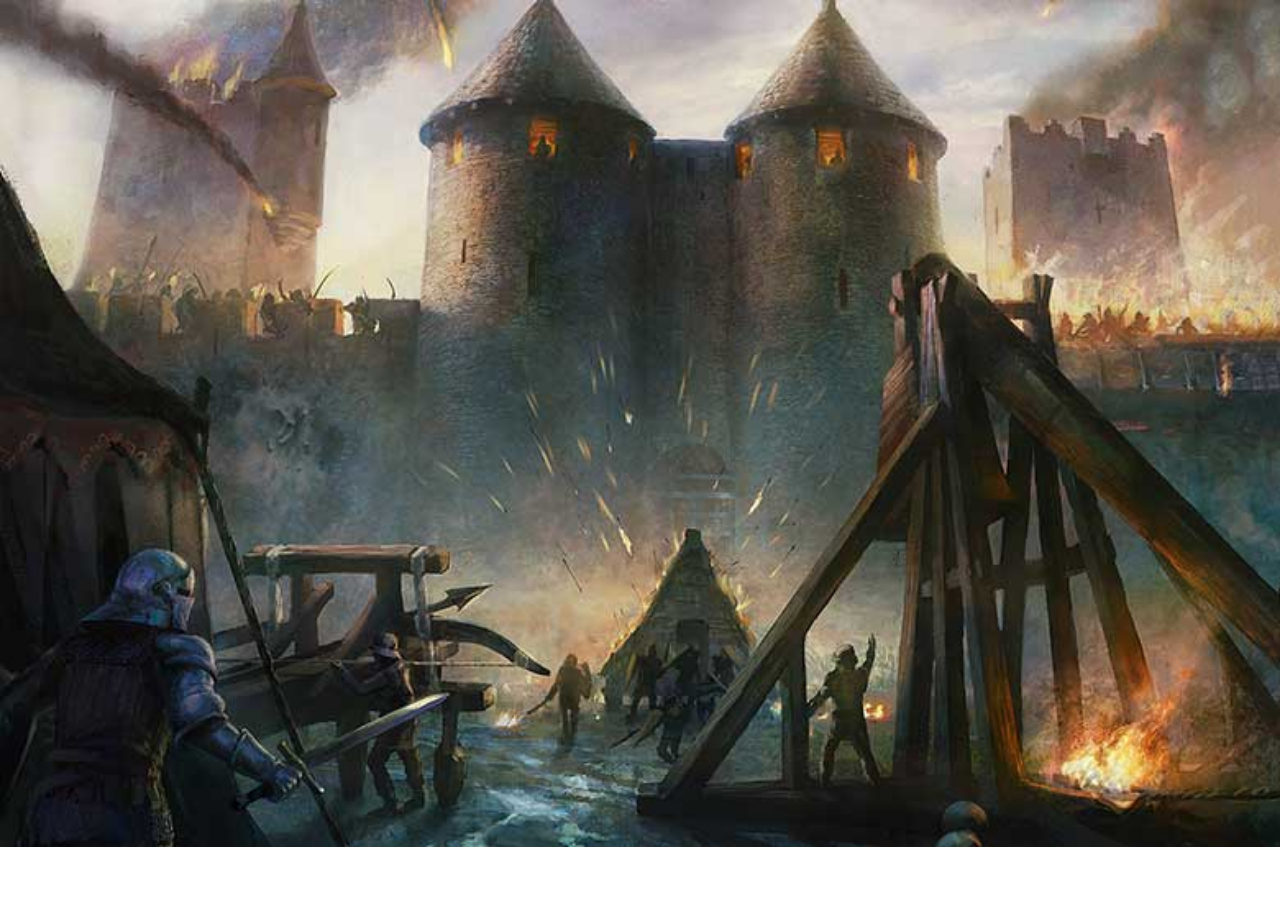
<file: credits.html>
<!DOCTYPE html>
<html lang="en">

<head>
    <meta charset="UTF-8">
    <title>Creditos</title>
    <link rel="stylesheet" href="style.css">
    <style>
        h1 {
            margin: 0;
            font-size: 32pt;
        }

        h2 {
            color: rgb(26, 144, 199);
            text-shadow: black 2px 2px;
        }

        div {
            position: fixed;
            right: 15%;
            transform: translateY(-100%);
            animation-name: roll;
            animation-duration: 32s;
            animation-timing-function: linear;
            animation-iteration-count: infinite;
        }

        @keyframes roll {
            from {
                transform: translateY(70%);
            }

            to {
                transform: translateY(-100%);
            }
        }
    </style>
</head>

<body style="text-align: center; background-attachment: fixed; margin: 0; padding: 0;">

    <div style="width: 70%; margin: auto; ">
        <header>
            <br><br><br>
            <h1>Directed by:</h1>
            <h2>Magoninho</h2>
            <br><br>
            <h1>Menu music from:</h1>
            <h2>BrunuhVille - Spirit of the Wild</h2>
            <br><br>
            <h1>Programmer director:</h1>
            <h2>Magoninho</h2>
            <br><br>
            <h1>Art director:</h1>
            <h2>Magoninho</h2>
            <br><br>
            <h1>Animations:</h1>
            <h2>Magoninho</h2>
            <br><br>
            <h1>Special Thanks to:</h1>
            <h2>...</h2>
            <br><br>
            <h1>Programs used:</h1>
            <h2>Visual Studio Code, Opera GX and NW.JS</h2>
            <br><br>
            <h1>Menu music from:</h1>
            <h2>BrunuhVille - Spirit of the Wild</h2>
        </header>

    </div>
</body>

</html>
</file>
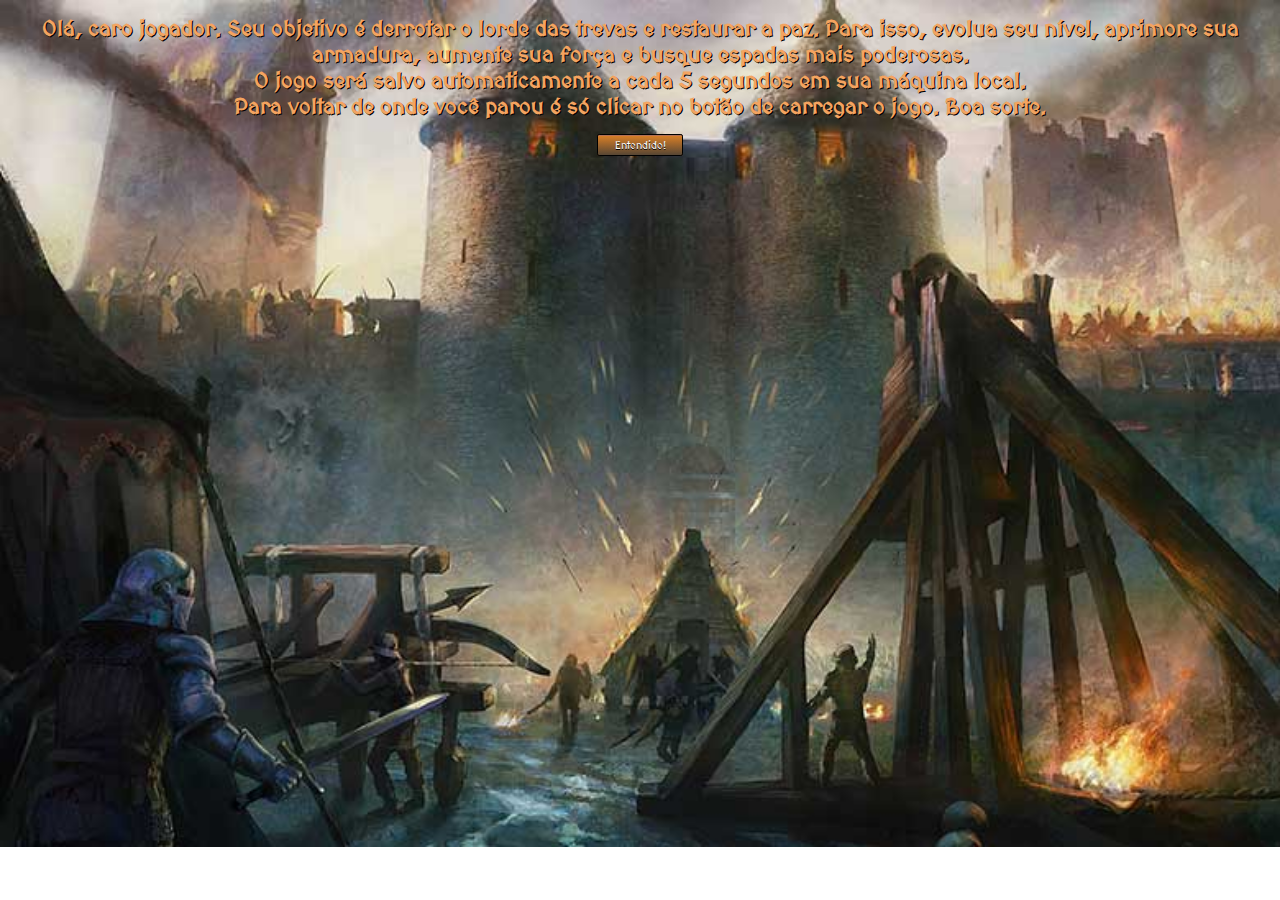
<file: jogo.html>
<!DOCTYPE html>
<html lang="en">
<head>
    <meta charset="UTF-8">
    <link rel="stylesheet" href="style.css">
    <link href="https://fonts.googleapis.com/css?family=MedievalSharp&display=swap" rel="stylesheet">
    <title>Jogo Medieval</title>
</head>
<body>

    <!-- morte -->
    <div id="morrest">
        <br><br><br><br><br><br><br>
        <h1 id="foof">Morreste</h1>
        <button class="myButton" onclick="window.open('jogo.html', '_self')">recomeçar</button>
        <button class="myButton" onclick="window.close()">sair</button>
    </div>
    <audio src="1.mp3" id="theme2" onended="document.getElementById('theme3').play();" autoplay ></audio>
    <audio src="tema2.mp3" id="theme3" onended="document.getElementById('theme2').play();"></audio>

    <!-- morte -->
    <audio src="morte.mp3" id="mortetheme" loop></audio>
    <script src="script.js"></script>
    <div id="deixa" style="text-align: center;">
        <!-- mensagem -->

        <h1>
            Olá, caro jogador. Seu objetivo é derrotar o lorde das trevas e restaurar a paz. Para isso, evolua seu nível, aprimore sua armadura, aumente sua força e busque espadas mais poderosas. <br>
            O jogo será salvo automaticamente a cada <b>5 segundos</b> em sua máquina local. <br> Para voltar de onde você parou é só clicar no botão de carregar o jogo. Boa sorte.
        </h1>

        <button class="myButton" onclick="comecar(); saveauto(); tempos();">Entendido!</button>
    </div>
    <div id="gamearea" style="display: none;">
        

        

        <!-- stats -->
        <div class="d1">
            <h1>&nbsp;Stats</h1>
            <table>
                <tr>
                    <td>fome: </td>
                    <td><progress id="fome" value="10" max="10"></progress></td>

                    <!-- seu personagem -->
                    
                    <div style="float: right;">
                        <p contenteditable>Monokai, o guerreiro:</p>
                        <img src="vc.png" width="200"><h2 id="level">level: 1</h2>
                    <img src="espada1.png" width="100"><p>Espada simples: <b>1 ATK</b></p>
                    </div>
                </tr>
                <tr>
                    <td>sede: </td>
                    <td><progress id="sede" value="10" max="10"></progress></td>
                </tr>
                <tr style="color: green;">
                    <td>dinheiro: </td>
                    <td><h2> $0</h2></td>
                </tr>
                <tr style="color: #33A3C5;">
                    <td>armadura: </td>
                    <td><h2> 0 </h2></td>
                </tr>
                <tr style="color: #FFD000;">
                    <td>força: </td>
                    <td><h2> 0 </h2></td>
                </tr>
                <tr style="color: #5F4C01;">
                    <td>Estoque de comida: </td>
                    <td><h2 id="estoque"> 10KG </h2></td>
                    <td><button style="font-size: 12pt" onclick="comer(1)">comer comida <br> do estoque</button></td>
                </tr>
                <tr style="color: #4400FF;">
                    <td>Poço de água: </td>
                    <td><h2 id="litros"> 10L </h2></td>
                    <td><button style="font-size: 12pt" onclick="beber()">beber água <br> do seu poço</button></td>
                </tr>
            </table>
            
            <button class="myButton" id="loadbt" onclick="carregar();">Carregar jogo passado</button><br><br>
            <button class="myButton" id="loadbt" onclick="window.open('index.html', '_self')">voltar ao menu principal</button>
        </div>
        <!-- mapa -->
        <div class="d2">
            <h1>&nbsp;Mapa</h1>
            <!-- <button onclick="castbv();" style="background: url('castbv.jpg'); width: 180px; height: 100px; color: white;">castelo bem velho</button>
            <button onclick="ruinas()" style="background: url('ruinas.jpg'); width: 120px; height: 80px; color: white;">ruínas</button>
            <button onclick="fdf()" style="background: url('feiradafruta.jpg'); background-size: 100%; position:relative; top:110px; right: 240px; width: 120px; height: 80px; color: white;">feira da fruta</button>
            <button onclick="reino()" style="border: hidden; background-color: transparent; position:relative; top:270px; right: 380px; width: 120px; height: 80px; color: white;">Reino Pika</button> -->
            
        </div>
        <!-- opçoes -->
        <div class="d3">


            <!-- castelobv -->
            <div id="castelo">
                <button onclick="reifant()"> Rei Fantasma </button>
                <button onclick="prisao()"> prisão abandonada </button>
                <button class="x" onclick="fechar()">X</button>
            </div>



            <!-- ruinas -->
            <div id="ruinas">
                <h1>tu e gay mano</h1>
                <button class="x" onclick="fechar()">X</button>
            </div>
            
            
        </div>

        

        
        





        </div>

    </div>
    
</body>
</html>
</file>
<file: style.css>
.supertitle {
    animation-name: titulo;
    animation-duration: 20s;
    animation-iteration-count: infinite;
    animation-direction: alternate;
}

@keyframes titulo {
    0% { color: salmon; transform: translateY(15px);}
    25% { color: white; transform: translateY(0px);}
    50% { color: yellow; transform: translateY(15px);}
    75% { color: purple; transform: translateY(0px);}
    100% { color: orange; transform: translateY(15px); }
}


#aviso {
    margin: auto;
    width: 80%;
    text-align: center  ;
}



#alogo {

    position: absolute;
    right: 0;
    bottom: 0;
}
/* ----------------------------- */




body {
    background-image: url("medieval.jpg");
    background-repeat: no-repeat;
    background-size: 100%;
    margin: auto;
    font-family: MedievalSharp;
    user-select: none;
}
h1 {
    color: sandybrown;
    text-shadow: black 2px 2px;
}

button {
    font-family: MedievalSharp;
    font-size: 16pt;
    text-shadow: black 1px 1px;
}
table, tr, td {
    border: 2px solid black;
    border-collapse: collapse;
    margin-left: 10px;
}
.x {
    background-color: red;
    position: absolute;
    right: 0px;
    top: 0px;
}
#level {
    color: rebeccapurple
}
.d1 {
    background-color: white;
    width: 720px;
    height: 720px;
    margin-left: 5%;
    float: left;
    border: solid black;
    opacity: 0.8;
    resize: horizontal;
    overflow: auto;
}

.d1:hover {
    opacity: 1;
}

.d2 {
    background: url("mapa2.jpg");
    width: 810px;
    height: 650px;
    position: absolute;
    right: 5%;
    border: solid black;
    opacity: 0.8;
    overflow: auto;
    
}

.d2:hover {
    opacity: 1;
}

.d3 {
    display: none;
    background-color: lightgreen;
    width: 920px;
    height: 520px;
    position: absolute;
    right: 30%;
    top: 5%;
    border: solid black;
    resize: vertical;
    overflow: auto;
}

#morrest {
    position: absolute;
    background-color: brown;
    width: 100%;
    height: 100%;
    display: none;
    text-align: center;
}

#castelo {
    position: absolute;
    top: 0px;
    background-color: gray;
    width: 100%;
    height: 100%;
    display: none;
}

#ruinas {
    position: absolute;
    top: 0px;
    background-color: lightcyan;
    width: 100%;
    height: 100%;
    display: none;
}




/* botoes */

.myButton {
	box-shadow:inset 0px 1px 0px 0px #a86c65;
	background:linear-gradient(to bottom, #d67e27 5%, #574634 100%);
	background-color:#d67e27;
	border-radius:3px;
	border:1px solid #000000;
	display:inline-block;
	cursor:pointer;
	color:#ffffff;
	font-family: MedievalSharp;
	font-size:15px;
	padding:6px 24px;
	text-decoration:none;
	text-shadow:0px 1px 0px #000000;
}
.myButton:hover {
	background:linear-gradient(to bottom, #574634 5%, #d67e27 100%);
	background-color:#574634;
}
.myButton:active {
	position:relative;
	top:1px;
}




#foof{
    font-size: 48pt;
    -webkit-animation: animationFrames ease 1s;
    -webkit-animation-iteration-count: 1;
    -webkit-transform-origin: 50% 50%;
    -webkit-animation-fill-mode:forwards; /*Chrome 16+, Safari 4+*/ 
  }
  
  @-webkit-keyframes animationFrames {
    0% {
      opacity:0;
      -webkit-transform:  translate(0px,-25px)  ;
    }
    100% {
      opacity:1;
      -webkit-transform:  translate(0px,0px)  ;
    }
  }
</file>
